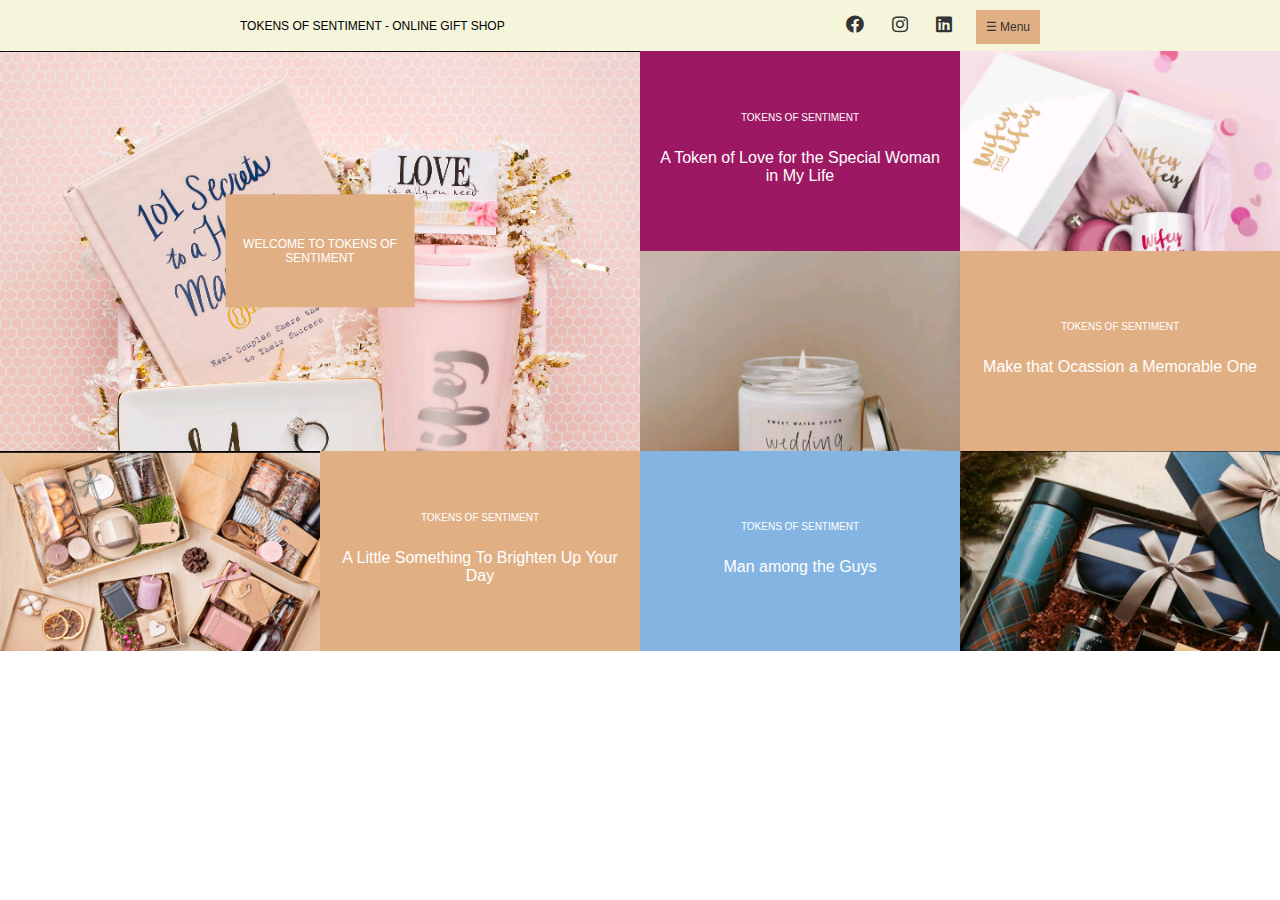
<file: index.html>
<!DOCTYPE html>
<html lang="en">
<head>
  <meta charset="UTF-8">
  <meta name="viewport" content="width=device-width, initial-scale=1.0">
  <title>Gift Bay</title>
  <link rel="stylesheet" href="css/style.css">
  <link rel="stylesheet" href="https://cdnjs.cloudflare.com/ajax/libs/font-awesome/5.15.3/css/all.min.css">
</head>
<body>
  <header>
    <nav>
      <div class="navbar-left">
          <p>TOKENS OF SENTIMENT - ONLINE GIFT SHOP</p>
      </div>

      <div class="navbar-right">
          <a href="https://www.facebook.com/your-facebook-url" target="_blank" class="social-icon"><i class="fab fa-facebook"></i></a>
            <a href="https://www.instagram.com/your-instagram-url" target="_blank" class="social-icon"><i class="fab fa-instagram"></i></a>
            <a href="https://www.linkedin.com/in/your-linkedin-url" target="_blank" class="social-icon"><i class="fab fa-linkedin"></i></a>
            <a href="#" class="menu-icon">&#9776; Menu</a>
        </div>
      </div>
  </nav>
</header>
<main>
  <div class="grid-container">
    <div class="grid-item item1"></div>
    

    <a href="her.html">
    <div class="grid-item item2">
      <!-- Replace "about.html" with the actual path or URL to your about page -->
          <p class="small-text">TOKENS OF SENTIMENT</p>
          <p class="large-text">A Token of Love for the Special Woman in My Life</p>
  </div>
</a>
  
    <div class="grid-item item3"></div>
    <div class="grid-item item4"></div>

    <a href="ocassion.html">
      <div class="grid-item item5">
        <!-- Replace "about.html" with the actual path or URL to your about page -->
            <p class="small-text">TOKENS OF SENTIMENT</p>
            <p class="large-text">Make that Ocassion a Memorable One</p>
    </div>
  </a>
  

    <div class="grid-item item6"></div>

    <a href="random.html">
      <div class="grid-item item7">
        <!-- Replace "about.html" with the actual path or URL to your about page -->
            <p class="small-text">TOKENS OF SENTIMENT</p>
            <p class="large-text">A Little Something To Brighten Up Your Day</p>
    </div>
  </a>

  <a href="male.html">
    <div class="grid-item item8">
      <!-- Replace "about.html" with the actual path or URL to your about page -->
          <p class="small-text">TOKENS OF SENTIMENT</p>
          <p class="large-text">Man among the Guys</p>
  </div>
</a>

    <div class="grid-item item9"></div>
</div>
    <!-- Your content goes here -->
    </div>
</main>
</body>
</html>
</file>
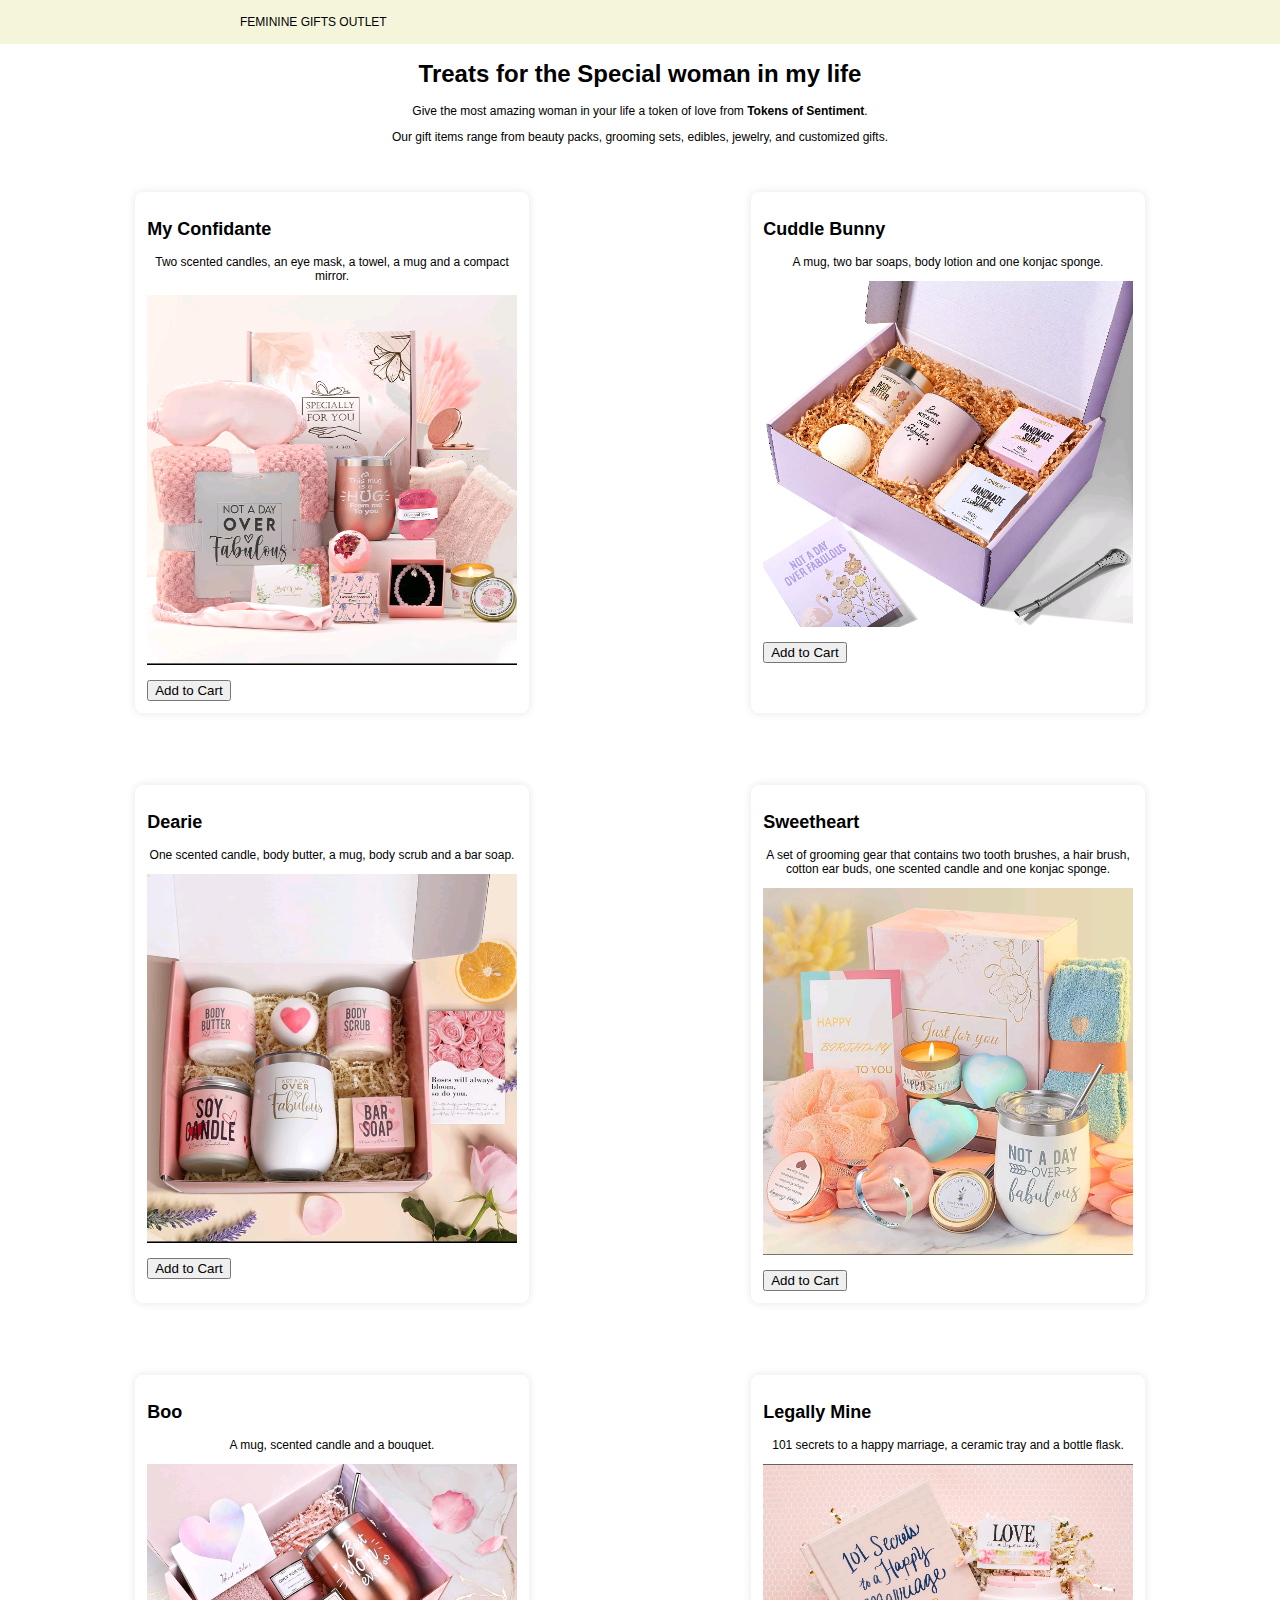
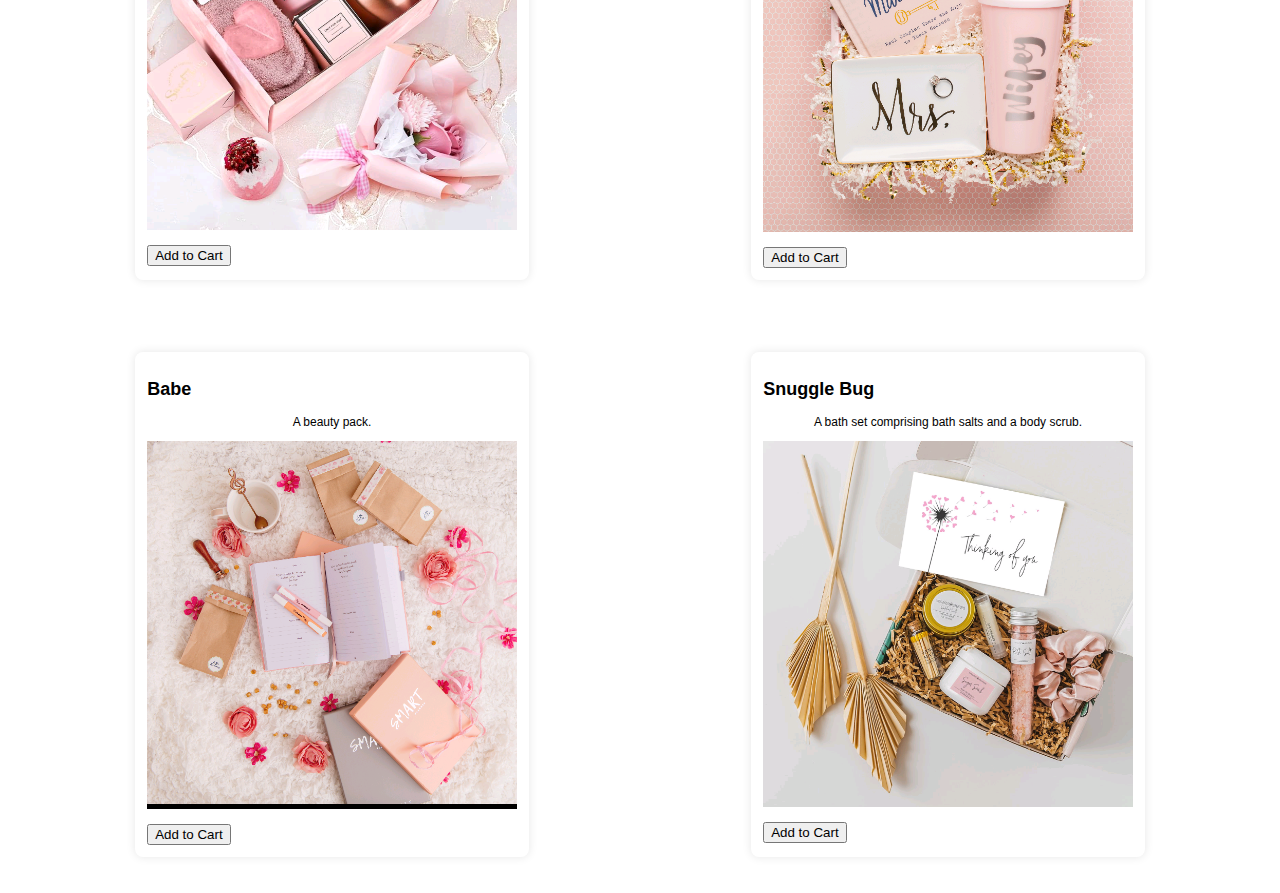
<file: her.html>
<!DOCTYPE html>
<html lang="en">
<head>
  <meta charset="UTF-8">
  <meta name="viewport" content="width=device-width, initial-scale=1.0">
  <title>Gift Bay</title>
  <link rel="stylesheet" href="css/style.css">
  <link rel="stylesheet" href="https://cdnjs.cloudflare.com/ajax/libs/font-awesome/5.15.3/css/all.min.css">
</head>
<body>
  <header>
    <nav>
      <div class="navbar-left">
          <p>FEMININE GIFTS OUTLET</p>
      </div>
    </div>
      </nav>
      </header>
      <main>

        <p><h1>Treats for the Special woman in my life</h1></p>
        <p>Give the most amazing woman in your life a token of love from <b>Tokens of Sentiment</b>.</p>
        <p>Our gift items range from beauty packs, grooming sets, edibles, jewelry, and customized gifts.</p>
      </main>
      
      <section>

        <div class="item">
          <h2>My Confidante</h2>
          <p>Two scented candles, an eye mask, a towel, a mug and a compact mirror.</p>
          <p><img src="images/her variety.png" alt="gift" width="300px" height="200px" onclick="toggleImageSize(this)"></p>
          </p>
          <button>Add to Cart</button>
        </div>
    
        <div class="item">
          <h2>Cuddle Bunny</h2>
          <p>A mug, two bar soaps, body lotion and one konjac sponge.</p>
          <p><img src="images/purple.png" alt="gift" width="300px" height="200px" onclick="toggleImageSize(this)"></p>
          <button>Add to Cart</button>
        </div>
      </section>

      <section>
        <div class="item">
          <h2>Dearie</h2>
          <p>One scented candle, body butter, a mug, body scrub and a bar soap.</p>
          <p><img src="images/bath treats.png" alt="gift" width="300px" height="200px" onclick="toggleImageSize(this)"></p>
          <button>Add to Cart</button>
        </div>

          <div class="item">
            <h2>Sweetheart</h2>
            <p>A set of grooming gear that contains two tooth brushes, a hair brush, cotton ear buds, one scented candle and one konjac sponge.</p>
            <p><img src="images/reg.png" alt="gift" width="300px" height="100px" onclick="toggleImageSize(this)"></p>
            <button>Add to Cart</button>
          </div>
          </section>


          <section>
            <div class="item">
              <h2>Boo</h2>
              <p>A mug, scented candle and a bouquet.</p>
              <p><img src="images/bouquet.png" alt="gift" width="300px" height="200px" onclick="toggleImageSize(this)"></p>
             <button>Add to Cart</button>
            </div>

            <div class="item">
              <h2>Legally Mine</h2>
              <p>101 secrets to a happy marriage, a ceramic tray and a bottle flask.</p>
              <p><img src="images/mrs.png" alt="gift" width="300px" height="200px" onclick="toggleImageSize(this)"></p>
              <button>Add to Cart</button>
            </div>
            </section>

            <section>
              <div class="item">
              <h2>Babe</h2>
              <p>A beauty pack.</p>
              <p><img src="images/her teatime.png" alt="gift" width="300px" height="200px" onclick="toggleImageSize(this)"></p>
              <button>Add to Cart</button>
            </div>

            <div class="item">
              <h2>Snuggle Bug</h2>
              <p>A bath set comprising bath salts and a body scrub.</p>
              <p><img src="images/palm.png" alt="gift" width="300px" height="200px" onclick="toggleImageSize(this)"></p>
              <button>Add to Cart</button>
            </div>
            </section>
            
            <script>
              function toggleImageSize(img) {
                img.classList.toggle("clicked");
              }
            </script>
          
            



        
    
     
      </body>
      </html>
</file>
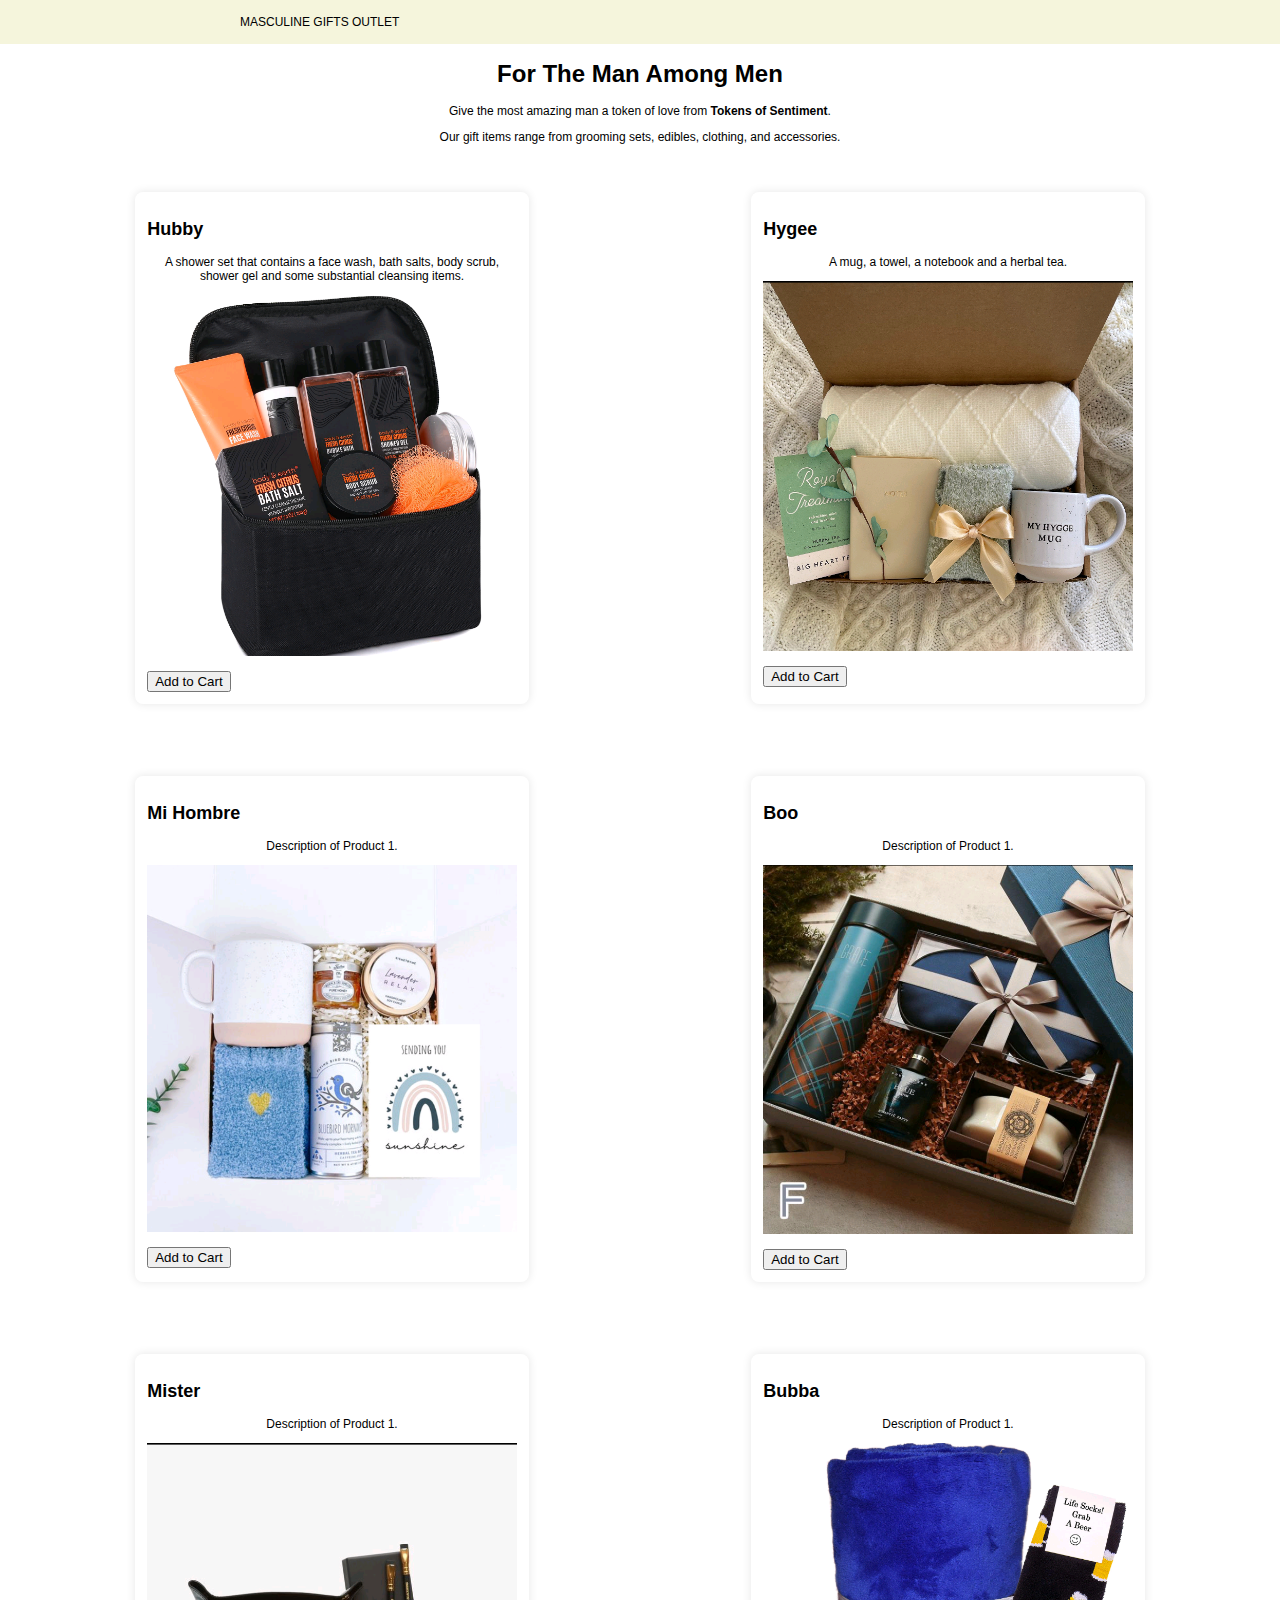
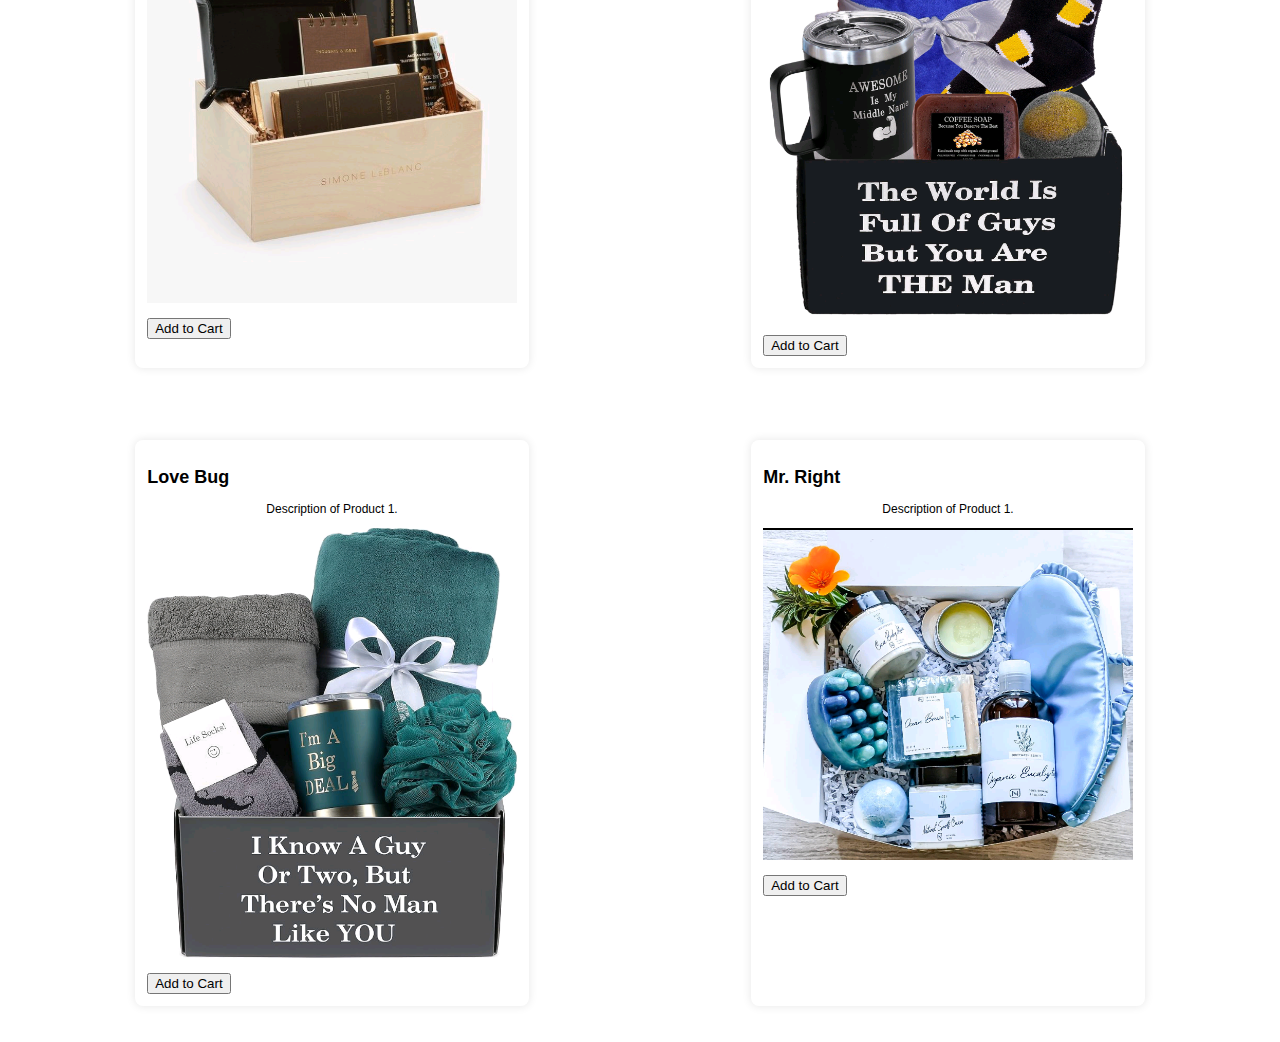
<file: male.html>
<!DOCTYPE html>
<html lang="en">
<head>
  <meta charset="UTF-8">
  <meta name="viewport" content="width=device-width, initial-scale=1.0">
  <title>Gift Bay</title>
  <link rel="stylesheet" href="css/style.css">
  <link rel="stylesheet" href="https://cdnjs.cloudflare.com/ajax/libs/font-awesome/5.15.3/css/all.min.css">
</head>
<body>
  <header>
    <nav>
      <div class="navbar-left">
          <p>MASCULINE GIFTS OUTLET</p>
      </div>
    </div>
      </nav>
      </header>
      <main>

        <p><h1>For The Man Among Men</h1></p>
        <p>Give the most amazing man a token of love from <b>Tokens of Sentiment</b>.</p>
        <p>Our gift items range from grooming sets, edibles, clothing, and accessories.</p>
      </main>
      
      <section>
        <div class="item">
          <h2>Hubby</h2>
          <p>A shower set that contains a face wash, bath salts, body scrub, shower gel and some substantial cleansing items.</p>
          <p><img src="images/hubby.png" alt="gift" width="300px" height="200px"></p>
          <button>Add to Cart</button>
        </div>
    
        <div class="item">
          <h2>Hygee</h2>
          <p>A mug, a towel, a notebook and a herbal tea.</p>
          <p><img src="images/HYGee.png" alt="gift" width="300px" height="200px"></p>
          <button>Add to Cart</button>
        </div>
      </section>

      <section>
        <div class="item">
          <h2>Mi Hombre</h2>
          <p>Description of Product 1.</p>
          <p><img src="images/menmug.png" alt="gift" width="300px" height="200px"></p>
          <button>Add to Cart</button>
        </div>

          <div class="item">
            <h2>Boo</h2>
            <p>Description of Product 1.</p>
            <p><img src="images/woos.png" alt="gift" width="300px" height="200px"></p>
            <button>Add to Cart</button>
          </div>
          </section>


          <section>
            <div class="item">
              <h2>Mister</h2>
              <p>Description of Product 1.</p>
              <p><img src="images/men.png" alt="gift" width="300px" height="200px"></p>
             <button>Add to Cart</button>
            </div>

            <div class="item">
              <h2>Bubba</h2>
              <p>Description of Product 1.</p>
              <p><img src="images/guy.png" alt="gift" width="300px" height="200px"></p>
              <button>Add to Cart</button>
            </div>
            </section>

            <section>
              <div class="item">
              <h2>Love Bug</h2>
              <p>Description of Product 1.</p>
              <p><img src="images/ubby.png" alt="gift" width="300px" height="200px"></p>
              <button>Add to Cart</button>
            </div>

            <div class="item">
              <h2>Mr. Right</h2>
              <p>Description of Product 1.</p>
              <p><img src="images/gjut.png" alt="gift" width="300px" height="200px"></p>
              <button>Add to Cart</button>
            </div>
            </section>
            



        
    
     
      </body>
      </html>
</file>
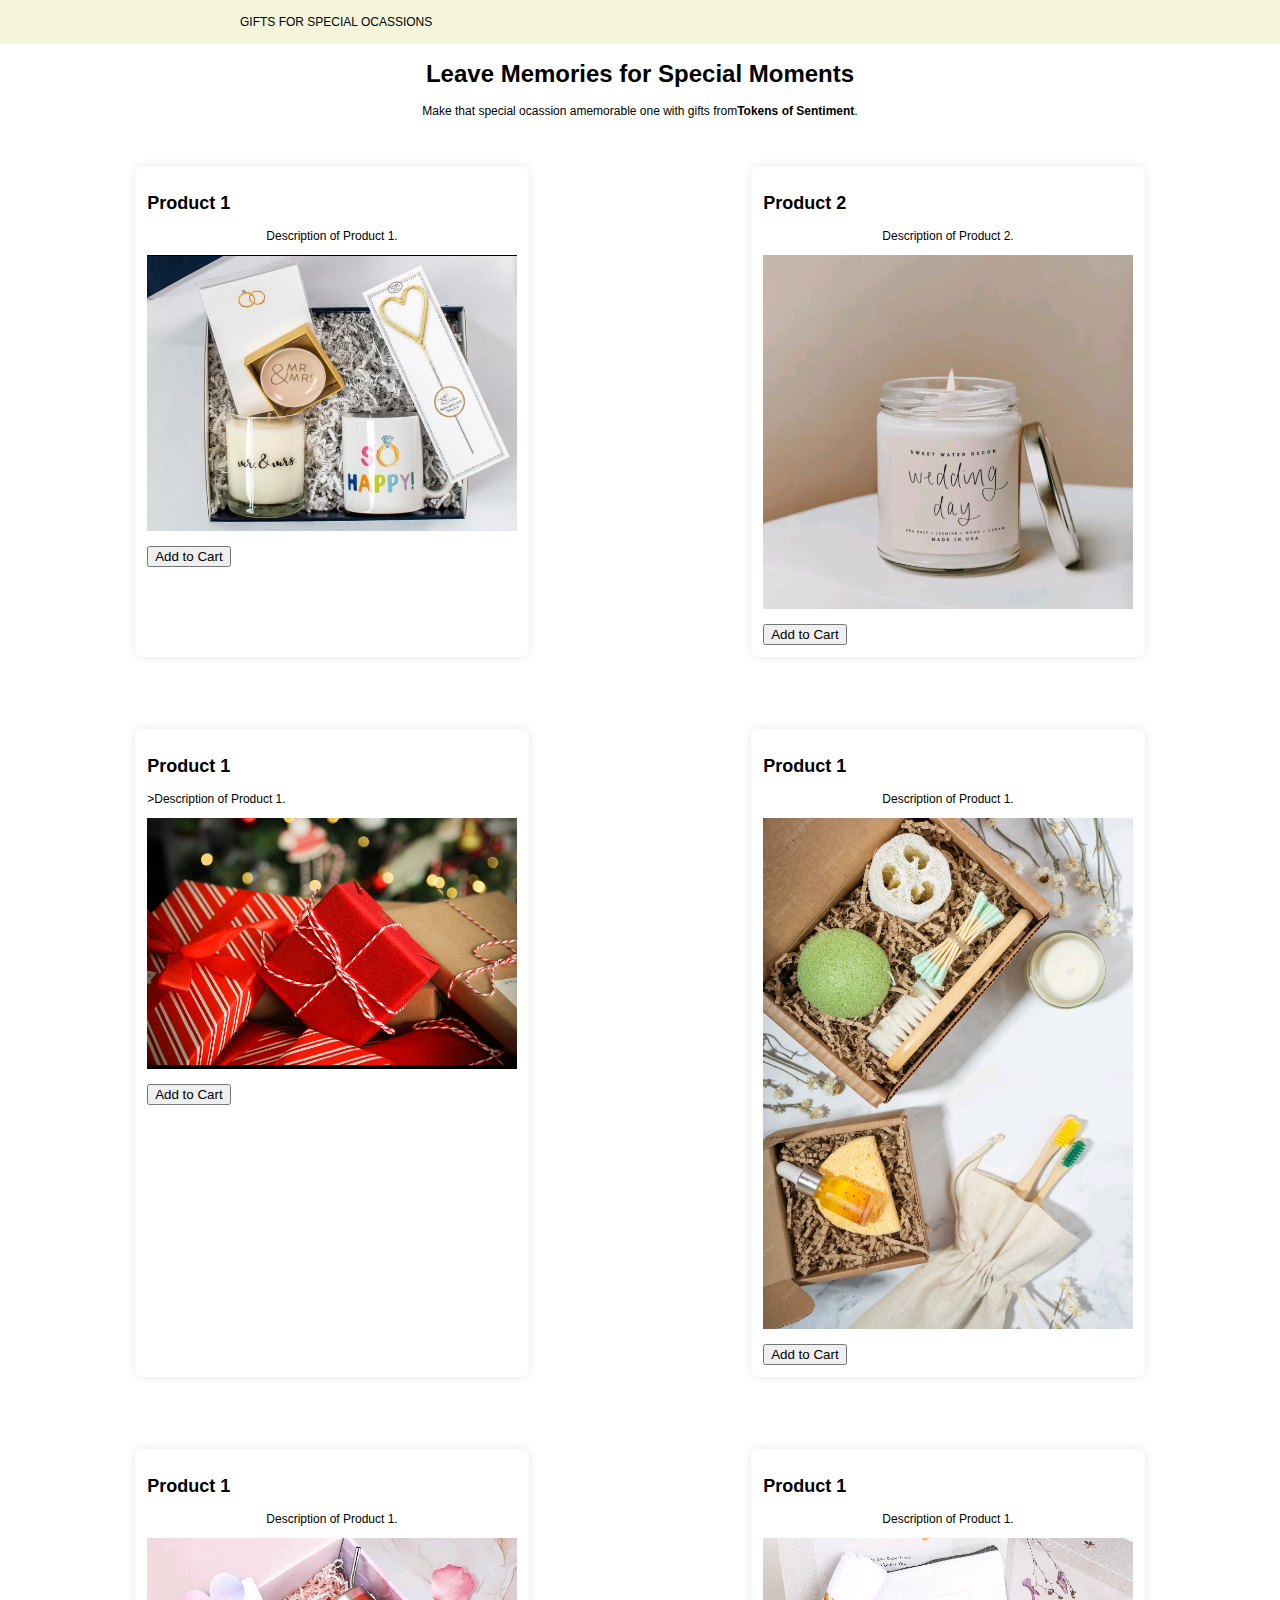
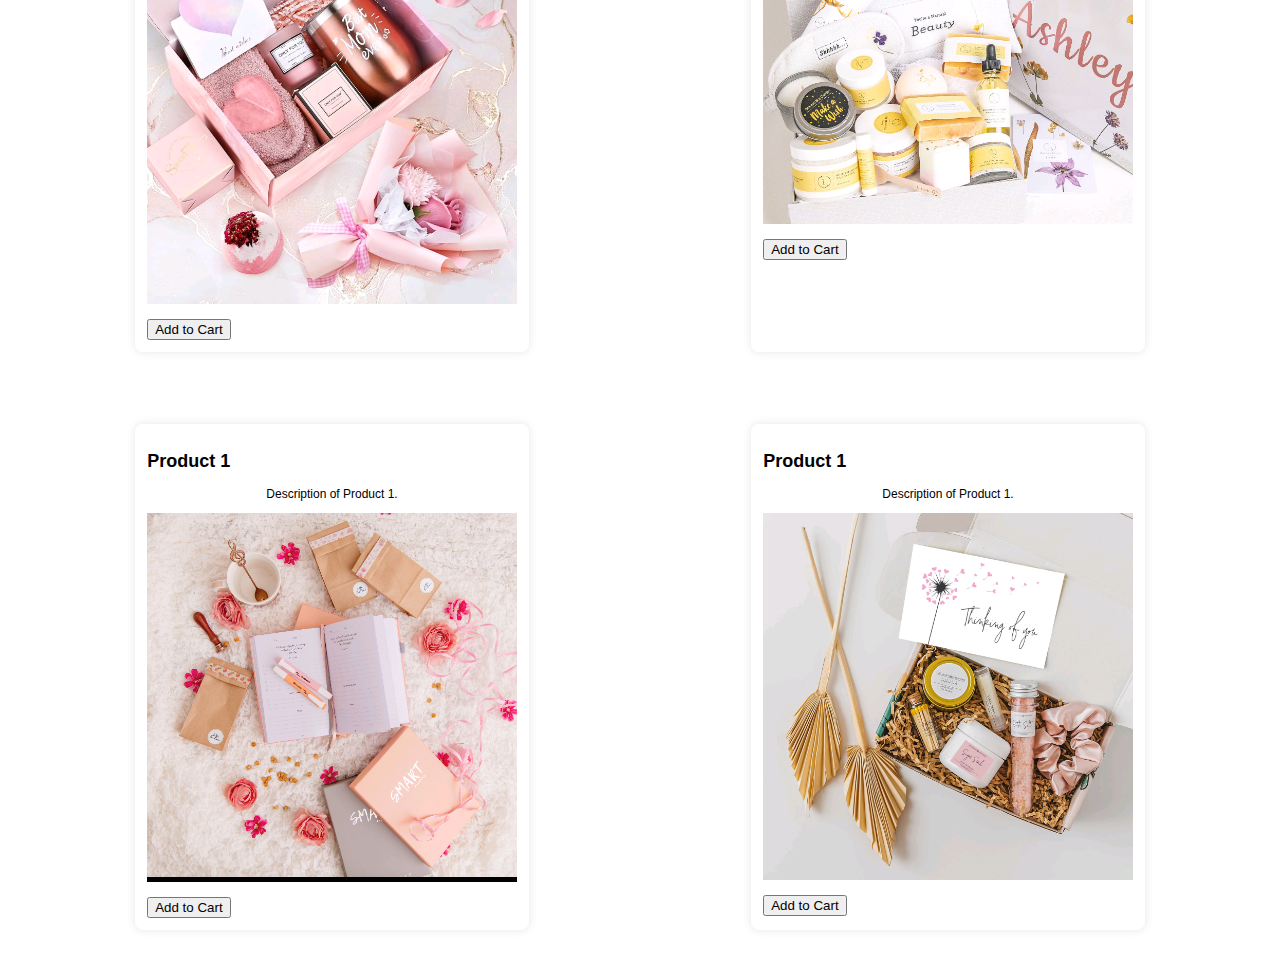
<file: ocassion.html>
<!DOCTYPE html>
<html lang="en">
<head>
  <meta charset="UTF-8">
  <meta name="viewport" content="width=device-width, initial-scale=1.0">
  <title>Gift Bay</title>
  <link rel="stylesheet" href="css/style.css">
  <link rel="stylesheet" href="https://cdnjs.cloudflare.com/ajax/libs/font-awesome/5.15.3/css/all.min.css">
</head>
<body>
  <header>
    <nav>
      <div class="navbar-left">
          <p>GIFTS FOR SPECIAL OCASSIONS</p>
      </div>
    </div>
      </nav>
      </header>
      <main>

        <p><h1>Leave Memories for Special Moments</h1></p>
        <p>Make that special ocassion amemorable one with gifts from<b>Tokens of Sentiment</b>.</p>
        <p></p>
      </main>
      
      <section>
        <div class="item">
          <h2>Product 1</h2>
          <p>Description of Product 1.</p>
          <p><img src="images/mrmrs.png" alt="gift" width="300px" height="200px"></p>
          <button>Add to Cart</button>
        </div>
    
        <div class="item">
          <h2>Product 2</h2>
          <p>Description of Product 2.</p>
          <p><img src="images/wedding.png" alt="gift" width="300px" height="200px"></p>
          <button>Add to Cart</button>
        </div>
      </section>

      <section>
        <div class="item">
          <h2>Product 1</h2>
          >Description of Product 1.</p>
          <p><img src="images/seasons.png" alt="gift" width="300px" height="200px"></p>
          <button>Add to Cart</button>
        </div>

          <div class="item">
            <h2>Product 1</h2>
            <p>Description of Product 1.</p>
            <p><img src="images/grooming gear.png" alt="gift" width="300px" height="200px"></p>
            <button>Add to Cart</button>
          </div>
          </section>


          <section>
            <div class="item">
              <h2>Product 1</h2>
              <p>Description of Product 1.</p>
              <p><img src="images/bouquet.png" alt="gift" width="300px" height="200px"></p>
             <button>Add to Cart</button>
            </div>

            <div class="item">
              <h2>Product 1</h2>
              <p>Description of Product 1.</p>
              <p><img src="images/beauty set.png" alt="gift" width="300px" height="200px"></p>
              <button>Add to Cart</button>
            </div>
            </section>

            <section>
              <div class="item">
              <h2>Product 1</h2>
              <p>Description of Product 1.</p>
              <p><img src="images/her teatime.png" alt="gift" width="300px" height="200px"></p>
              <button>Add to Cart</button>
            </div>

            <div class="item">
              <h2>Product 1</h2>
              <p>Description of Product 1.</p>
              <p><img src="images/palm.png" alt="gift" width="300px" height="200px"></p>
              <button>Add to Cart</button>
            </div>
            </section>
            



        
    
     
      </body>
      </html>
</file>
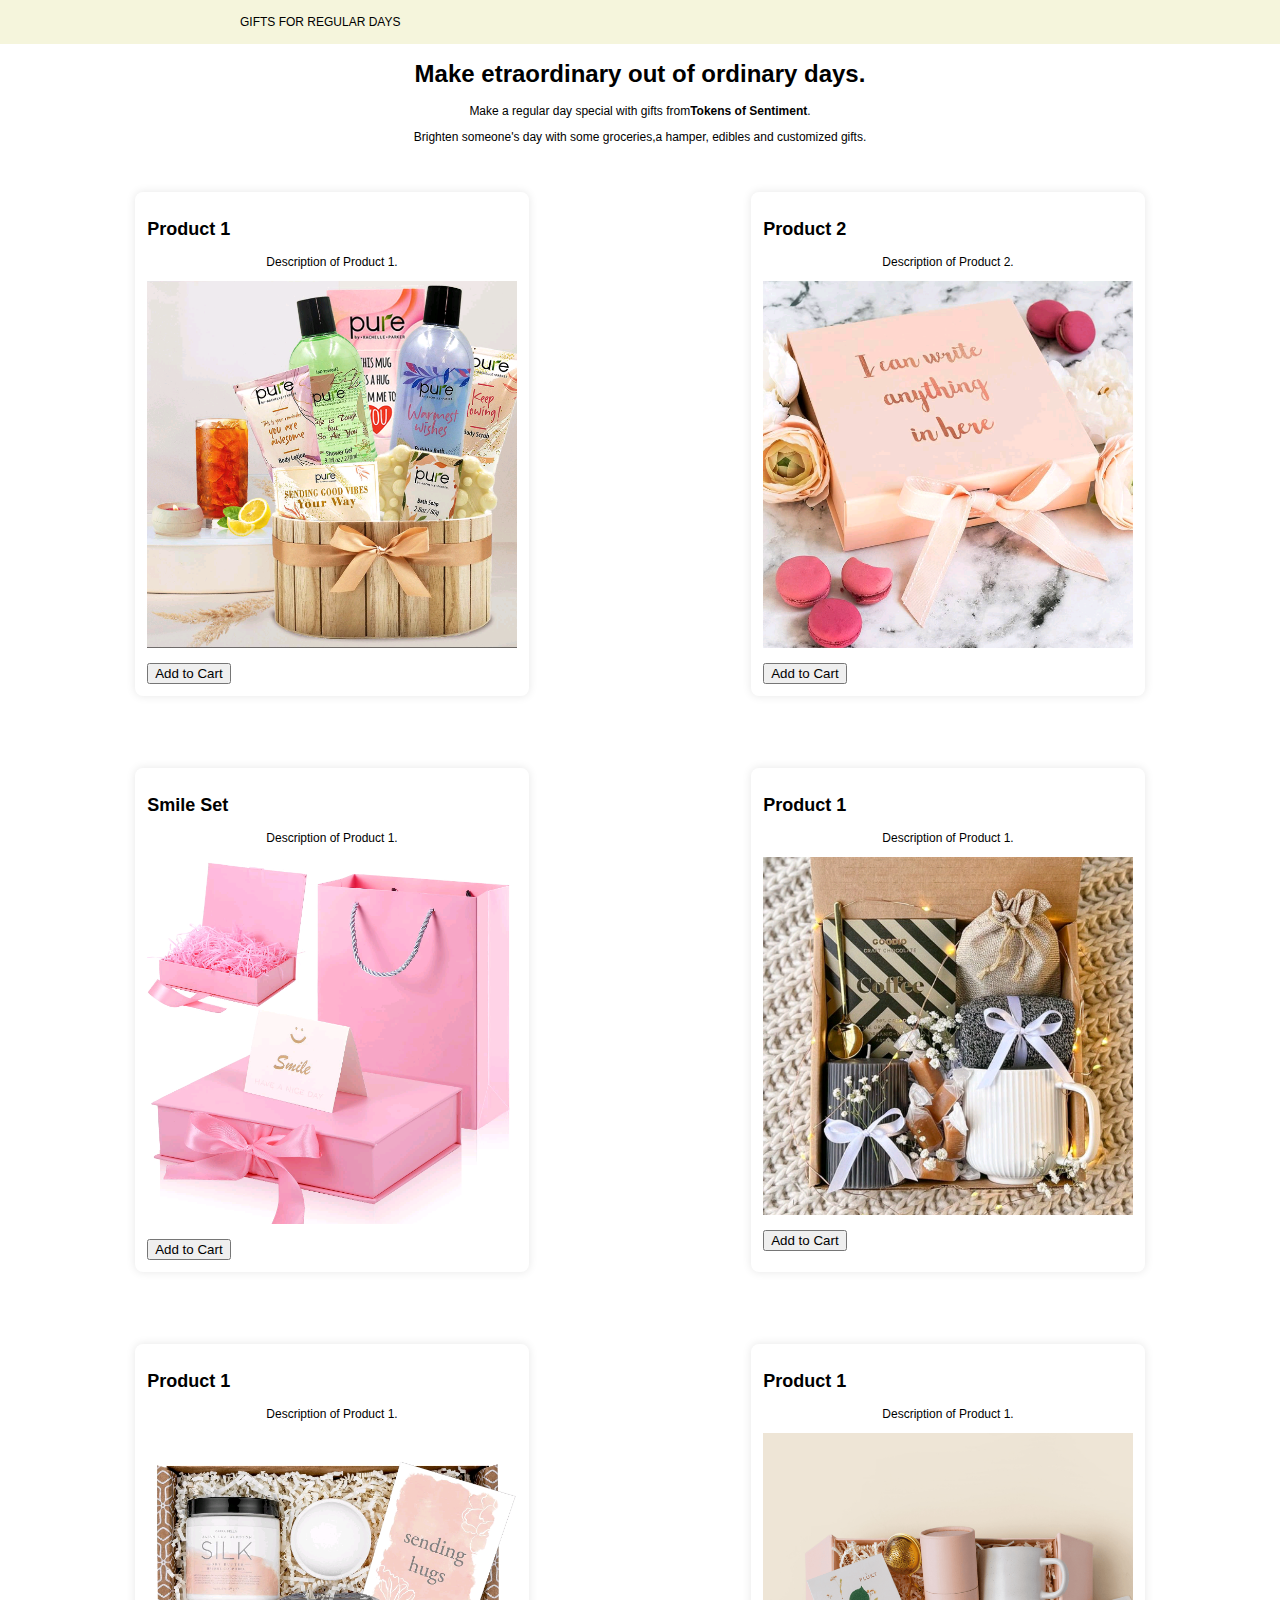
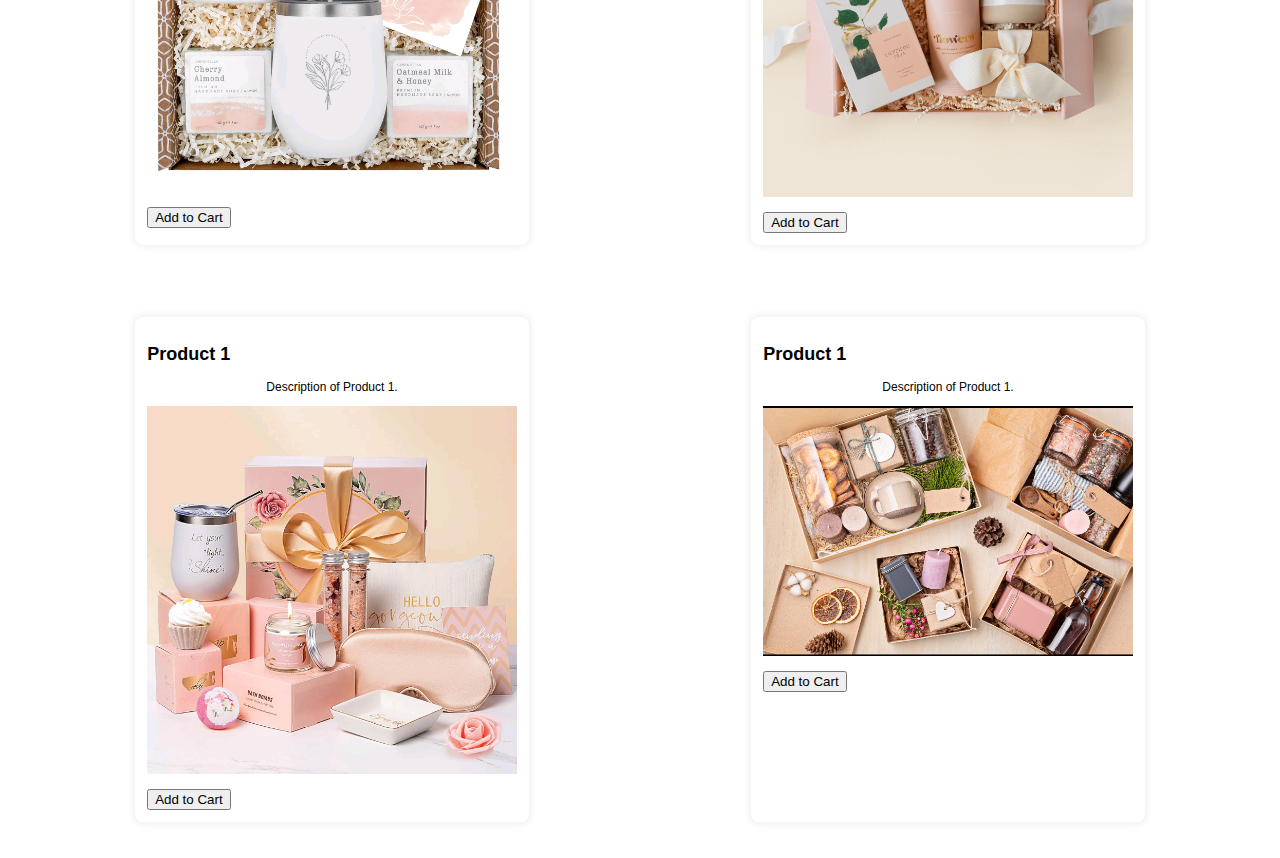
<file: random.html>
<!DOCTYPE html>
<html lang="en">
<head>
  <meta charset="UTF-8">
  <meta name="viewport" content="width=device-width, initial-scale=1.0">
  <title>Gift Bay</title>
  <link rel="stylesheet" href="css/style.css">
  <link rel="stylesheet" href="https://cdnjs.cloudflare.com/ajax/libs/font-awesome/5.15.3/css/all.min.css">
</head>
<body>
  <header>
    <nav>
      <div class="navbar-left">
          <p> GIFTS FOR REGULAR DAYS</p>
      </div>
    </div>
      </nav>
      </header>
      <main>

        <p><h1>Make etraordinary out of ordinary days.</h1></p>
        <p>Make a regular day special with gifts from<b>Tokens of Sentiment</b>.</p>
        <p>Brighten someone's day with some groceries,a hamper, edibles and customized gifts.</p>
      </main>
      
      <section>
        <div class="item">
          <h2>Product 1</h2>
          <p>Description of Product 1.</p>
          <p><img src="images/hamper.png" alt="gift" width="300px" height="200px"></p>
          <button>Add to Cart</button>
        </div>
    
        <div class="item">
          <h2>Product 2</h2>
          <p>Description of Product 2.</p>
          <p><img src="images/writeany.png" alt="gift" width="300px" height="200px"></p>
          <button>Add to Cart</button>
        </div>
      </section>

      <section>
        <div class="item">
          <h2>Smile Set</h2>
          <p>Description of Product 1.</p>
          <p><img src="images/smile pack.png" alt="gift" width="300px" height="200px"></p>
          <button>Add to Cart</button>
        </div>

        <div class="item">
          <h2>Product 1</h2>
          <p>Description of Product 1.</p>
          <p><img src="images/edibles.png" alt="gift" width="300px" height="200px"></p>
          <button onclick="addToCart()">Add to Cart</button>
        </div>
        
          </section>


          <section>
            <div class="item">
              <h2>Product 1</h2>
              <p>Description of Product 1.</p>
              <p><img src="images/hugs.png" alt="gift" width="300px" height="200px"></p>
             <button>Add to Cart</button>
            </div>

            <div class="item">
              <h2>Product 1</h2>
              <p>Description of Product 1.</p>
              <p><img src="images/mug F.png" alt="gift" width="300px" height="200px"></p>
              <button>Add to Cart</button>
            </div>
            </section>

            <section>
              <div class="item">
              <h2>Product 1</h2>
              <p>Description of Product 1.</p>
              <p><img src="images/nude variety.png"alt="gift" width="300px" height="200px"></p>
              <button>Add to Cart</button>
            </div>

            <div class="item">
              <h2>Product 1</h2>
              <p>Description of Product 1.</p>
              <p><img src="images/variety.png" alt="gift" width="300px" height="200px"></p>
              <button>Add to Cart</button>
            </div>
            </section>
            



        
    
     
      </body>
      </html>
</file>
<file: css/style.css>
body {
  font-family: Arial, sans-serif;
  margin: 0;
  padding: 0;
  box-sizing: border-box;
  font-size: 12px;
  overflow-x: hidden; /* Hide horizontal scrollbar */
}

.grid-item {
  height: 100vh; /* Set the height to 100% of viewport height */
  overflow-y: hidden; /* Hide vertical scrollbar if content exceeds viewport height */
  padding: 20px; /* Add padding as needed */
  box-sizing: border-box; /* Ensure padding is included in the height */
}



/* Top Section */

header {
  background-color: #f5f5dc; /* Cream background color */
  color: #000000;
  padding: 15px;
  text-align: center;
}

nav {
  display: flex;
  justify-content: space-between;
  align-items: center;
  max-width: 800px; /* Set a maximum width for the nav */
  margin: 0 auto; /* Center the nav */
}

.navbar-left p {
  margin: 0; /* Remove default margin for the paragraph */
}

.navbar-left p {
  font-size: 12px;
}

.navbar-right a {
  color: #333; /* Change icon color */
  text-decoration: none;
  padding: 10px;
  margin-left: 10px;
}
.navbar-right .social-icon {
    color: #333; /* Adjust the icon color */
    text-decoration: none;
    font-size: 1.5em; /* Adjust the icon size */
    margin-left: 5px; /* Reduce the margin between icons */
}

.navbar-right .social-icon:hover {
    color: #4267B2; /* Change color on hover (Facebook) */
}

.navbar-right .social-icon:hover {
    color: #405DE6; /* Change color on hover (Instagram) */
}

.navbar-right .social-icon:hover {
    color: #0A66C2; /* Change color on hover (LinkedIn) */
}

.menu-icon {
  cursor: pointer;
  background-color:  rgb(225, 175, 132);
}

@media (max-width: 600px) {
  .navbar-left {
      flex-grow: 1;
  }

  .navbar-right {
      display: flex;
      flex-direction: column;
      align-items: flex-end;
  }

  .navbar-right a {
      margin: 5px 0;
  }

  .menu-icon {
      display: block; /* Show menu icon on smaller screens */
  }
}

main {
  padding: 0; /* Remove padding to ensure full width */
}

@media (max-width: 600px) {
  nav {
      flex-direction: column;
      align-items: center;
  }

  nav a {
      margin: 5px 0;
  }

  
}

/* Top Section End */

/* Main Section */


main {
  /* padding: 10px; */
}

.grid-container {
  display: grid;
  grid-template-columns: repeat(4, 1fr);
  grid-gap:0; /* Adjust the gap between images */
  /* margin: 20px; */
  overflow-y: auto; /* Enable vertical scrollbar */
}


.grid-item {
  height: 200px; /* Set your desired height */
  background-size: cover;
}

.grid-item:hover {
  cursor: pointer; /* Change the cursor on hover */
}

.item1 {
  position: relative;
  height: 400px;
  grid-column: span 2;
  grid-row: span 2;
  background-image: url('../images/mrs.png'); /* Replace with your image URL */
  background-size: cover; /* Adjust as needed */
}

.item1::before {
  content: "WELCOME TO TOKENS OF SENTIMENT";
  position: absolute;
  top: 50%; /* Adjust to position vertically */
  left: 50%; /* Adjust to position horizontally */
  width: 5cm;
  height: 3cm;
  transform: translate(-50%, -50%);
  background-color:  rgb(225, 175, 132); 
  color: #fff; /* Set the text color */
    text-align: center; /* Center the text */
    display: flex;
    align-items: center;
    justify-content: center;
    flex-direction: column; 
}


.item1::before p {
  margin: 5px; /* Add margin to paragraphs within the ::before pseudo-element */
}

.item1::before .large-text {
  font-size: 16px;
}

.item1::before .small-text {
  content: TOKENS OF SENTIMENT;
  font-size: 10px;
}

.item2 {
  background-color: #9c1863; /* Replace with your image URL */
  color: #fff; /* Set the text color */
  text-align: center; /* Center the text */
  display: flex;
  align-items: center;
  justify-content: center;
  flex-direction: column; /* Stack the elements vertically */
}


.item3 {
  background-image: url('../images/mugperfume.png'); /* Replace with your image URL */
}
.item4 {
  background-image: url('../images/wedding.png'); /* Replace with your image URL */
}
.item5 {
  background-color: rgb(225, 175, 132);  /* Replace with your image URL */
    color: #fff; /* Set the text color */
    text-align: center; /* Center the text */
    display: flex;
    align-items: center;
    justify-content: center;
    flex-direction: column; /* Stack the elements vertically */
  
}

.item6 {
  background-image: url('../images/variety.png' ); /* Replace with your image URL */
}
.item7 {
  background-color: rgb(225, 175, 132); /* Replace with your image URL */
  color: #fff; /* Set the text color */
  text-align: center; /* Center the text */
  display: flex;
  align-items: center;
  justify-content: center;
  flex-direction: column; /* Stack the elements vertically */

}
.item8 {
  background-color: rgb(132, 180, 225); /* Replace with your image URL */
  color: #fff; /* Set the text color */
  text-align: center; /* Center the text */
  display: flex;
  align-items: center;
  justify-content: center;
  flex-direction: column; /* Stack the elements vertically */

}
.item9 {
  background-image: url('../images/woos.png '); /* Replace with your image URL */
}

.large-text {
  font-size: 16px; /* Adjust the font size for the large text */
  margin: 10; /* Remove default margin for the paragraph */
}

.small-text {
  font-size: 10px; /* Adjust the font size for the smaller text */
  margin: 10; /* Remove default margin for the paragraph */
}

  a {
    text-decoration: none;
}

h1{
  text-align: center;
}

section {
  display: flex;
  flex-wrap: wrap;
  justify-content: space-around;
  padding: 2em;
}

.item {
  width: 30%;
  margin: 1em;
  background-color: #fff;
  padding: 1em;
  border-radius: 8px;
  box-shadow: 0 0 10px rgba(0, 0, 0, 0.1);
}

.item img {
  width: 100%;
  height: auto;
  transition: transform 0.3s;
}

.item img.clicked {
  transform: scale(1.5);
}

.item {
  position: relative;
}

p{
  text-align: center;
}
</file>
